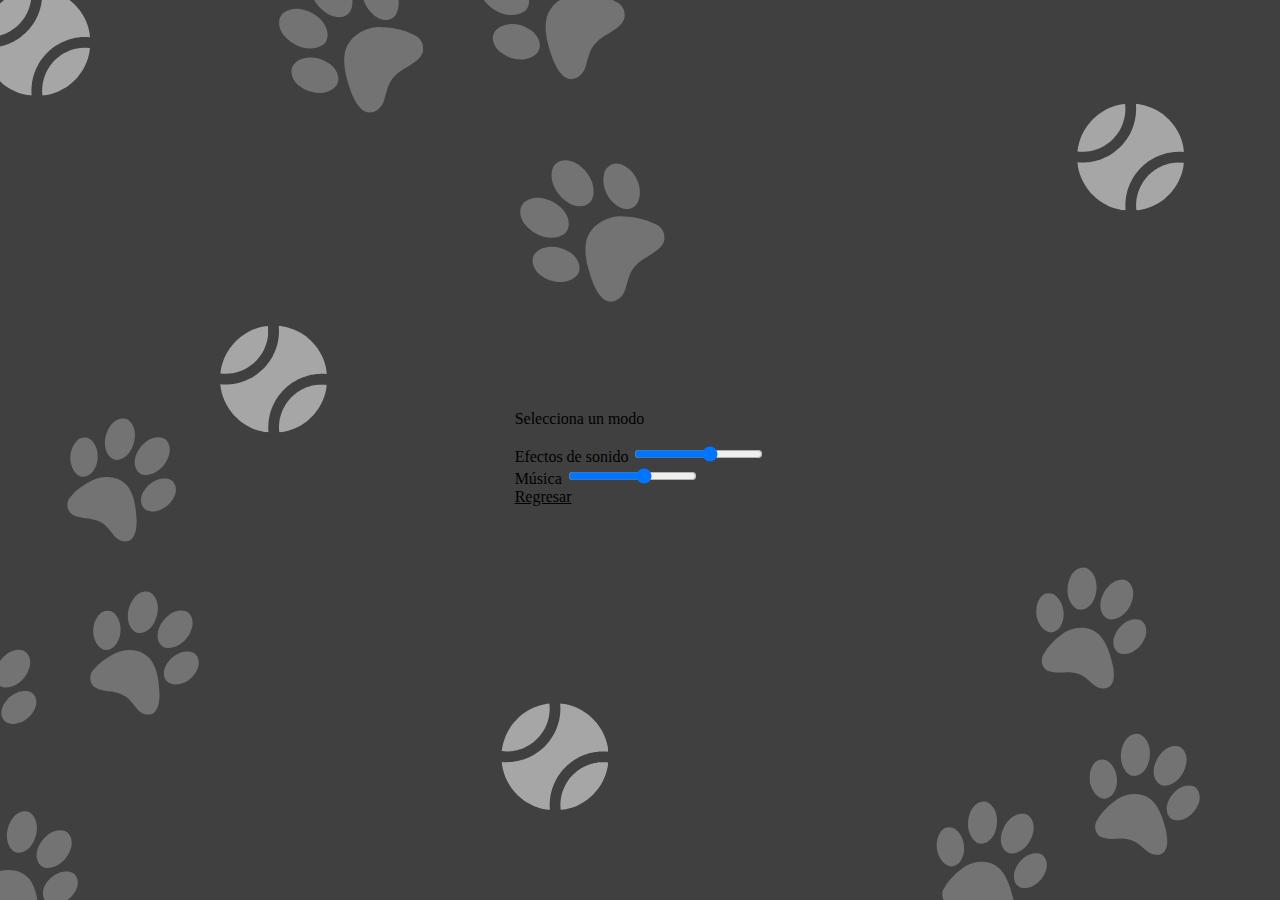
<file: configuraciones.html>
<!DOCTYPE html>
<html lang="en">
<head>
    <meta charset="UTF-8">
    <meta http-equiv="X-UA-Compatible" content="IE=edge">
    <meta name="viewport" content="width=device-width, initial-scale=1.0">
    <title>MazeRunnerBall</title>
    <link href="https://cdn.jsdelivr.net/npm/bootstrap@5.2.3/dist/css/bootstrap.min.css" rel="stylesheet" integrity="sha384-rbsA2VBKQhggwzxH7pPCaAqO46MgnOM80zW1RWuH61DGLwZJEdK2Kadq2F9CUG65" crossorigin="anonymous">
    <link rel="stylesheet" href="./Styles/inicio.css">
</head>
<body>
    <div class="container w-50 position-absolute top-50 start-50 translate-middle ">
        <div class="row ">
      
            <div class="d-grid gap-5 col-6 mx-auto">
                <p class="fs-1 text-light text-center">Selecciona un modo</p>
                <div>
                    <label for="soundsEffect" class="form-label text-light fs-3">Efectos de sonido</label>
                    <input type="range" class="form-range" min="0" max="5" id="soundsEffect">
                </div>
                <div>
                    <label for="music" class="form-label text-light fs-3">Música</label>
                    <input type="range" class="form-range" min="0" max="5" id="music">
                </div>
                <a href="inicio.html" type="button" class="btn btn-danger btn-lg fs-3">Regresar</a>
            </div>
            

            
        </div>
    </div>
    


    <script src="https://cdn.jsdelivr.net/npm/bootstrap@5.2.3/dist/js/bootstrap.bundle.min.js" integrity="sha384-kenU1KFdBIe4zVF0s0G1M5b4hcpxyD9F7jL+jjXkk+Q2h455rYXK/7HAuoJl+0I4" crossorigin="anonymous"></script>
</body>
</html>
</file>
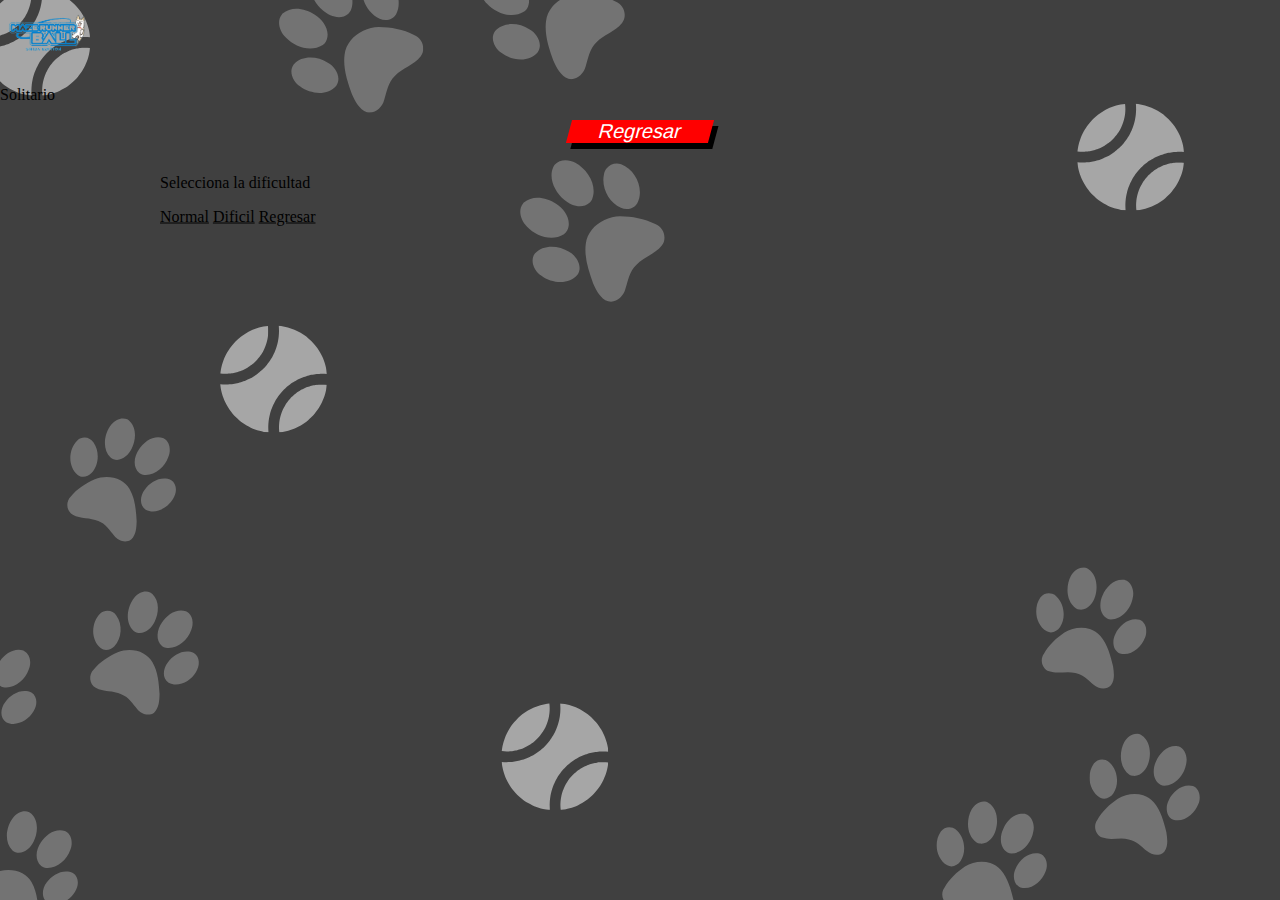
<file: dificultad.html>
<!DOCTYPE html>
<html lang="en">

<head>
    <meta charset="UTF-8">
    <meta http-equiv="X-UA-Compatible" content="IE=edge">
    <meta name="viewport" content="width=device-width, initial-scale=1.0">
    <title>MazeRunnerBall</title>
    <link href="https://cdn.jsdelivr.net/npm/bootstrap@5.2.3/dist/css/bootstrap.min.css" rel="stylesheet"
        integrity="sha384-rbsA2VBKQhggwzxH7pPCaAqO46MgnOM80zW1RWuH61DGLwZJEdK2Kadq2F9CUG65" crossorigin="anonymous">
    <link rel="stylesheet" href="./Styles/juego.css">
</head>

<body>
    <nav class="navbar navbar-expand-lg bg-dark">
        <div class="container-fluid">
            <img src="./Imagenes/Logo4.png" alt="">
            <!-- Vertically centered modal -->
            <p class="fs-1 text-light">Solitario</p>
            <div class="wrapper pe-3">
                <a class="cta" href="./inicio.html" onclick="pausar()">
                    <span class="pe-4">Regresar</span>
                </a>
            </div>
        </div>
    </nav>
    

    <div class="pantalla-juego bg-light content">
        <div class="row bg-dark pausa" id="pause"  >
            <div class="d-grid gap-5 col-6 mx-auto bg-dark">
                <p class="fs-1 text-light text-center"> Selecciona la dificultad</p>
                <a href="escenario.html" type="button" class="btn btn-success btn-lg fs-3" onclick="continuar()">Normal</a>
                <a href="escenario.html" type="button" class="btn btn-warning btn-lg fs-3">Dificil</a>
                <a href="seleccionModo.html" type="button" class="btn btn-danger btn-lg fs-3">Regresar</a>
                <br/>
                <br/>
                <br/>
            </div>
        </div>
    </div>



    <script src="https://cdn.jsdelivr.net/npm/bootstrap@5.2.3/dist/js/bootstrap.bundle.min.js"
        integrity="sha384-kenU1KFdBIe4zVF0s0G1M5b4hcpxyD9F7jL+jjXkk+Q2h455rYXK/7HAuoJl+0I4"
        crossorigin="anonymous"></script>
        <script src="Js/juego.js"></script>
</body>

</html>
</file>
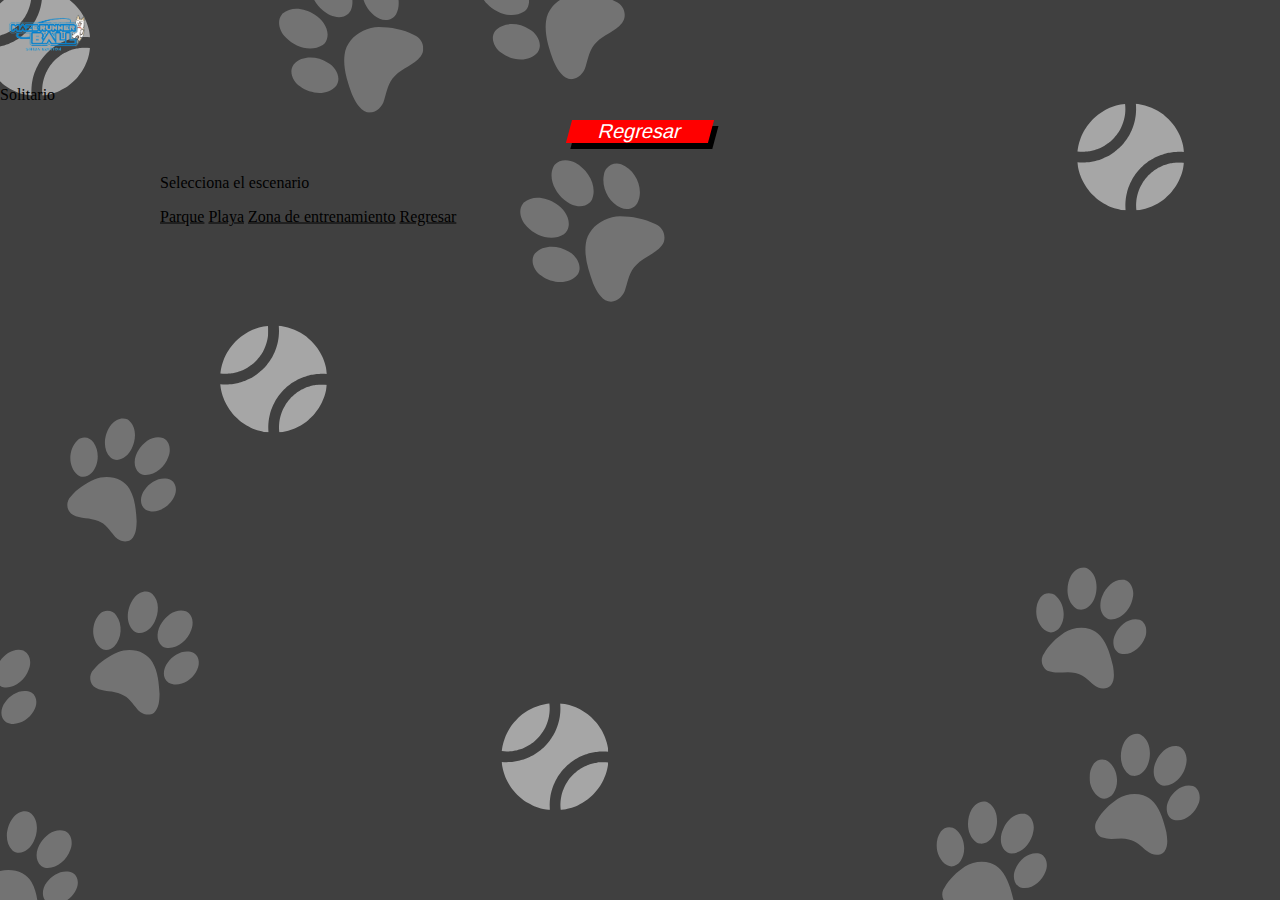
<file: escenario.html>
<!DOCTYPE html>
<html lang="en">

<head>
    <meta charset="UTF-8">
    <meta http-equiv="X-UA-Compatible" content="IE=edge">
    <meta name="viewport" content="width=device-width, initial-scale=1.0">
    <title>MazeRunnerBall</title>
    <link href="https://cdn.jsdelivr.net/npm/bootstrap@5.2.3/dist/css/bootstrap.min.css" rel="stylesheet"
        integrity="sha384-rbsA2VBKQhggwzxH7pPCaAqO46MgnOM80zW1RWuH61DGLwZJEdK2Kadq2F9CUG65" crossorigin="anonymous">
    <link rel="stylesheet" href="./Styles/juego.css">
</head>

<body>
    <nav class="navbar navbar-expand-lg bg-dark">
        <div class="container-fluid">
            <img src="./Imagenes/Logo4.png" alt="">
            <!-- Vertically centered modal -->
            <p class="fs-1 text-light">Solitario</p>
            <div class="wrapper pe-3">
                <a class="cta" href="./inicio.html" onclick="pausar()">
                    <span class="pe-4">Regresar</span>
                </a>
            </div>
        </div>
    </nav>
    

    <div class="pantalla-juego bg-light content">
        <div class="row bg-dark pausa" id="pause"  >
            <div class="d-grid gap-5 col-6 mx-auto bg-dark">
                <p class="fs-1 text-light text-center"> Selecciona el escenario</p>
                <a href="juego.html" type="button" class="btn btn-success btn-lg fs-3" onclick="continuar()">Parque</a>
                <a href="escenario2.html" type="button" class="btn btn-danger btn-lg fs-3">Playa</a>
                <a href="escenario3.html" type="button" class="btn btn-warning btn-lg fs-3">Zona de entrenamiento</a>
                <a href="dificultad.html" type="button" class="btn btn-danger btn-lg fs-3">Regresar</a>
                <br/>
                <br/>
                <br/>
            </div>
        </div>
    </div>



    <script src="https://cdn.jsdelivr.net/npm/bootstrap@5.2.3/dist/js/bootstrap.bundle.min.js"
        integrity="sha384-kenU1KFdBIe4zVF0s0G1M5b4hcpxyD9F7jL+jjXkk+Q2h455rYXK/7HAuoJl+0I4"
        crossorigin="anonymous"></script>
        <script src="Js/juego.js"></script>
</body>

</html>
</file>
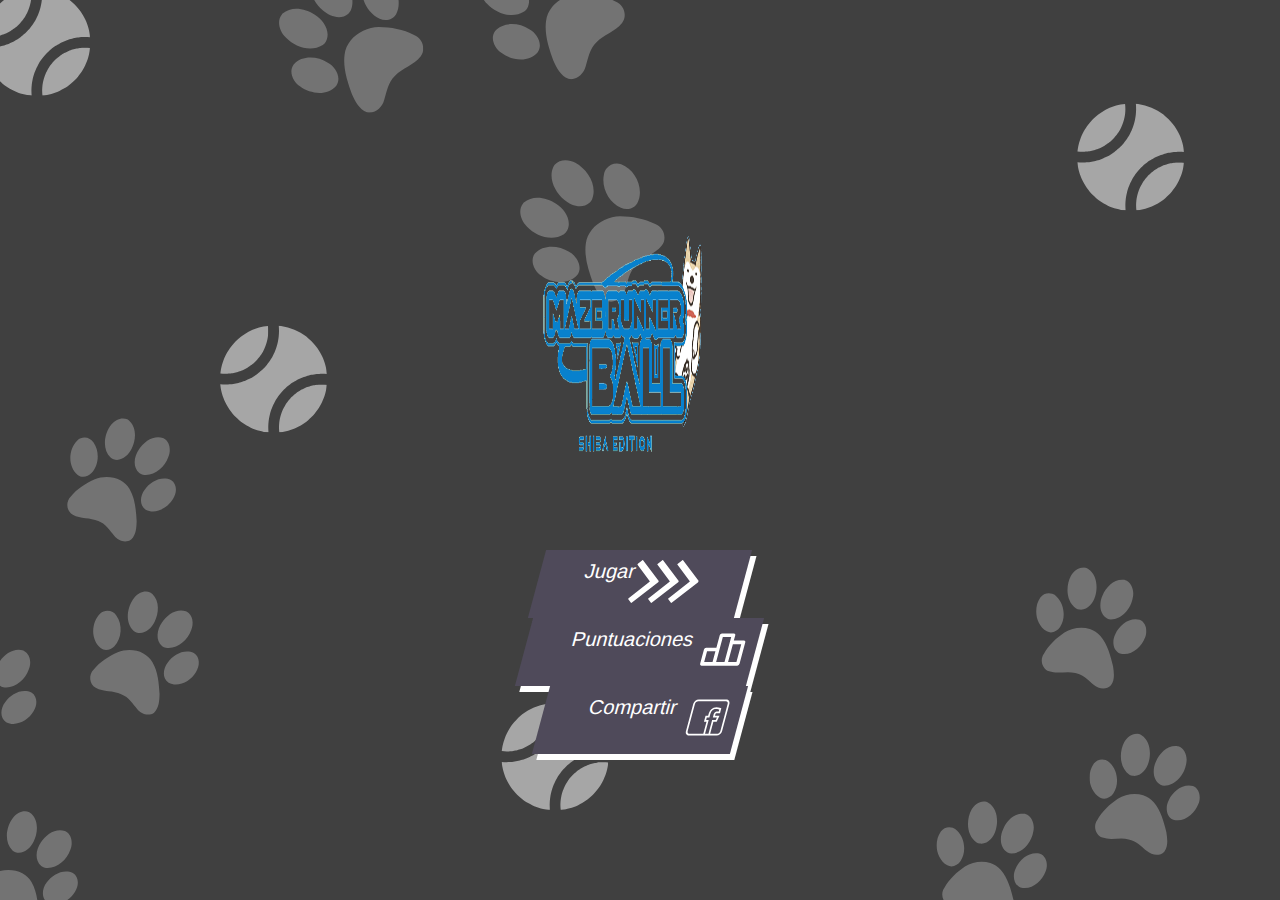
<file: inicio.html>
<!DOCTYPE html>
<html lang="en">

<head>
    <meta charset="UTF-8">
    <meta http-equiv="X-UA-Compatible" content="IE=edge">
    <meta name="viewport" content="width=device-width, initial-scale=1.0">
    <title>MazeRunnerBall</title>
    <link href="https://cdn.jsdelivr.net/npm/bootstrap@5.2.3/dist/css/bootstrap.min.css" rel="stylesheet"
        integrity="sha384-rbsA2VBKQhggwzxH7pPCaAqO46MgnOM80zW1RWuH61DGLwZJEdK2Kadq2F9CUG65" crossorigin="anonymous">
    <link rel="stylesheet" href="./Styles/inicio.css">
</head>

<body>
    
    <div class="container w-50 position-absolute top-50 start-50 translate-middle">
        

        <div class="row ">
            <div class="row justify-content-center m-0 pe-0 ps-5">
                <img src="./Imagenes/Logo4.png" alt="" height="400px" width="210px">
            </div>

            <div class="d-grid gap-5 col-6 mx-auto">
                <div class="wrapper">
                    <a class="cta" href="./seleccionModo.html">
                        <span class="pe-4">Jugar</span>
                        <span>
                            <svg width="66px" height="43px" viewBox="0 0 66 43" version="1.1"
                                xmlns="http://www.w3.org/2000/svg" xmlns:xlink="http://www.w3.org/1999/xlink">
                                <g id="arrow" stroke="none" stroke-width="1" fill="none" fill-rule="evenodd">
                                    <path class="one"
                                        d="M40.1543933,3.89485454 L43.9763149,0.139296592 C44.1708311,-0.0518420739 44.4826329,-0.0518571125 44.6771675,0.139262789 L65.6916134,20.7848311 C66.0855801,21.1718824 66.0911863,21.8050225 65.704135,22.1989893 C65.7000188,22.2031791 65.6958657,22.2073326 65.6916762,22.2114492 L44.677098,42.8607841 C44.4825957,43.0519059 44.1708242,43.0519358 43.9762853,42.8608513 L40.1545186,39.1069479 C39.9575152,38.9134427 39.9546793,38.5968729 40.1481845,38.3998695 C40.1502893,38.3977268 40.1524132,38.395603 40.1545562,38.3934985 L56.9937789,21.8567812 C57.1908028,21.6632968 57.193672,21.3467273 57.0001876,21.1497035 C56.9980647,21.1475418 56.9959223,21.1453995 56.9937605,21.1432767 L40.1545208,4.60825197 C39.9574869,4.41477773 39.9546013,4.09820839 40.1480756,3.90117456 C40.1501626,3.89904911 40.1522686,3.89694235 40.1543933,3.89485454 Z"
                                        fill="#FFFFFF"></path>
                                    <path class="two"
                                        d="M20.1543933,3.89485454 L23.9763149,0.139296592 C24.1708311,-0.0518420739 24.4826329,-0.0518571125 24.6771675,0.139262789 L45.6916134,20.7848311 C46.0855801,21.1718824 46.0911863,21.8050225 45.704135,22.1989893 C45.7000188,22.2031791 45.6958657,22.2073326 45.6916762,22.2114492 L24.677098,42.8607841 C24.4825957,43.0519059 24.1708242,43.0519358 23.9762853,42.8608513 L20.1545186,39.1069479 C19.9575152,38.9134427 19.9546793,38.5968729 20.1481845,38.3998695 C20.1502893,38.3977268 20.1524132,38.395603 20.1545562,38.3934985 L36.9937789,21.8567812 C37.1908028,21.6632968 37.193672,21.3467273 37.0001876,21.1497035 C36.9980647,21.1475418 36.9959223,21.1453995 36.9937605,21.1432767 L20.1545208,4.60825197 C19.9574869,4.41477773 19.9546013,4.09820839 20.1480756,3.90117456 C20.1501626,3.89904911 20.1522686,3.89694235 20.1543933,3.89485454 Z"
                                        fill="#FFFFFF"></path>
                                    <path class="three"
                                        d="M0.154393339,3.89485454 L3.97631488,0.139296592 C4.17083111,-0.0518420739 4.48263286,-0.0518571125 4.67716753,0.139262789 L25.6916134,20.7848311 C26.0855801,21.1718824 26.0911863,21.8050225 25.704135,22.1989893 C25.7000188,22.2031791 25.6958657,22.2073326 25.6916762,22.2114492 L4.67709797,42.8607841 C4.48259567,43.0519059 4.17082418,43.0519358 3.97628526,42.8608513 L0.154518591,39.1069479 C-0.0424848215,38.9134427 -0.0453206733,38.5968729 0.148184538,38.3998695 C0.150289256,38.3977268 0.152413239,38.395603 0.154556228,38.3934985 L16.9937789,21.8567812 C17.1908028,21.6632968 17.193672,21.3467273 17.0001876,21.1497035 C16.9980647,21.1475418 16.9959223,21.1453995 16.9937605,21.1432767 L0.15452076,4.60825197 C-0.0425130651,4.41477773 -0.0453986756,4.09820839 0.148075568,3.90117456 C0.150162624,3.89904911 0.152268631,3.89694235 0.154393339,3.89485454 Z"
                                        fill="#FFFFFF"></path>
                                </g>
                            </svg>
                        </span>
                    </a>
                </div>
                <div class="wrapper">
                    <a class="cta" href="./puntuaciones.html">
                        <span class="pe-4">Puntuaciones</span>
                        <span style="width: 20px;">
                            <img src="./Imagenes/leaderboard.svg" width="66px" height="43px" alt="" srcset="">
                        </span>
                    </a>
                </div>

                <div class="wrapper">
                    <a class="cta" href="https://www.facebook.com/share.php?caption=Ven a jugar conmigo!&u=https://www.youtube.com">
                        <span class="pe-4">Compartir</span>
                        <span style="width: 20px;">
                            <img src="./Imagenes/facebook.svg" width="66px" height="43px" alt="" srcset="">
                        </span>
                    </a>
                </div>
            </div>


        </div>
    </div>



    <script src="https://cdn.jsdelivr.net/npm/bootstrap@5.2.3/dist/js/bootstrap.bundle.min.js"
        integrity="sha384-kenU1KFdBIe4zVF0s0G1M5b4hcpxyD9F7jL+jjXkk+Q2h455rYXK/7HAuoJl+0I4"
        crossorigin="anonymous"></script>
</body>

</html>
</file>
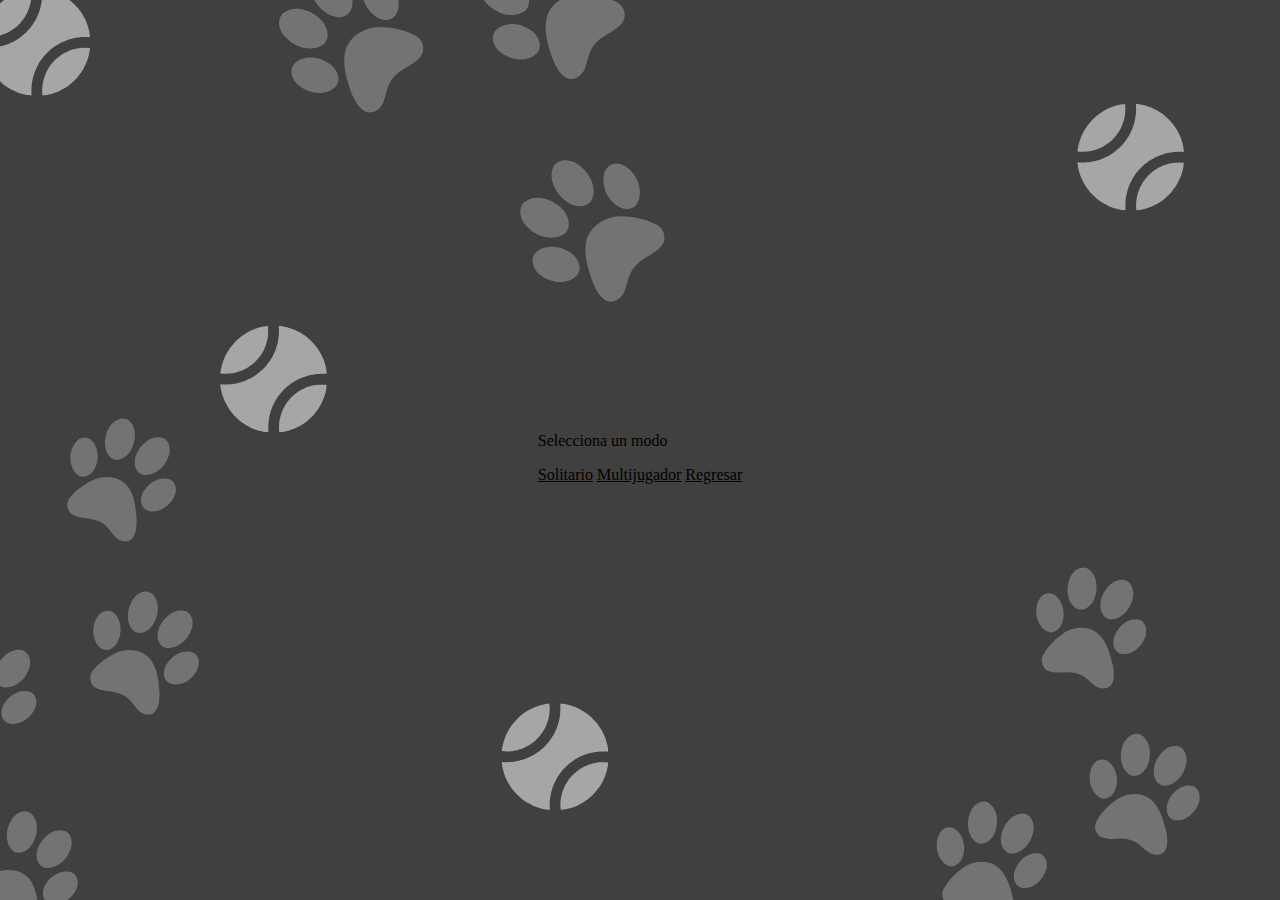
<file: seleccionModo.html>
<!DOCTYPE html>
<html lang="en">
<head>
    <meta charset="UTF-8">
    <meta http-equiv="X-UA-Compatible" content="IE=edge">
    <meta name="viewport" content="width=device-width, initial-scale=1.0">
    <title>MazeRunnerBall</title>
    <link href="https://cdn.jsdelivr.net/npm/bootstrap@5.2.3/dist/css/bootstrap.min.css" rel="stylesheet" integrity="sha384-rbsA2VBKQhggwzxH7pPCaAqO46MgnOM80zW1RWuH61DGLwZJEdK2Kadq2F9CUG65" crossorigin="anonymous">
    <link rel="stylesheet" href="./Styles/inicio.css">
</head>
<body>
    <div class="container w-50 position-absolute top-50 start-50 translate-middle ">
        <div class="row ">
      
            <div class="d-grid gap-5 col-6 mx-auto">
                <p class="fs-1 text-light text-center"> Selecciona un modo</p>
                <a href="juego.html" type="button" class="btn btn-primary btn-lg fs-3">Solitario</a>
                <a href="rooms.html" type="button" class="btn btn-primary btn-lg fs-3">Multijugador</a>
                <a href="inicio.html" type="button" class="btn btn-danger btn-lg fs-3">Regresar</a>
            </div>
            

            
        </div>
    </div>
    


    <script src="https://cdn.jsdelivr.net/npm/bootstrap@5.2.3/dist/js/bootstrap.bundle.min.js" integrity="sha384-kenU1KFdBIe4zVF0s0G1M5b4hcpxyD9F7jL+jjXkk+Q2h455rYXK/7HAuoJl+0I4" crossorigin="anonymous"></script>
</body>
</html>
</file>
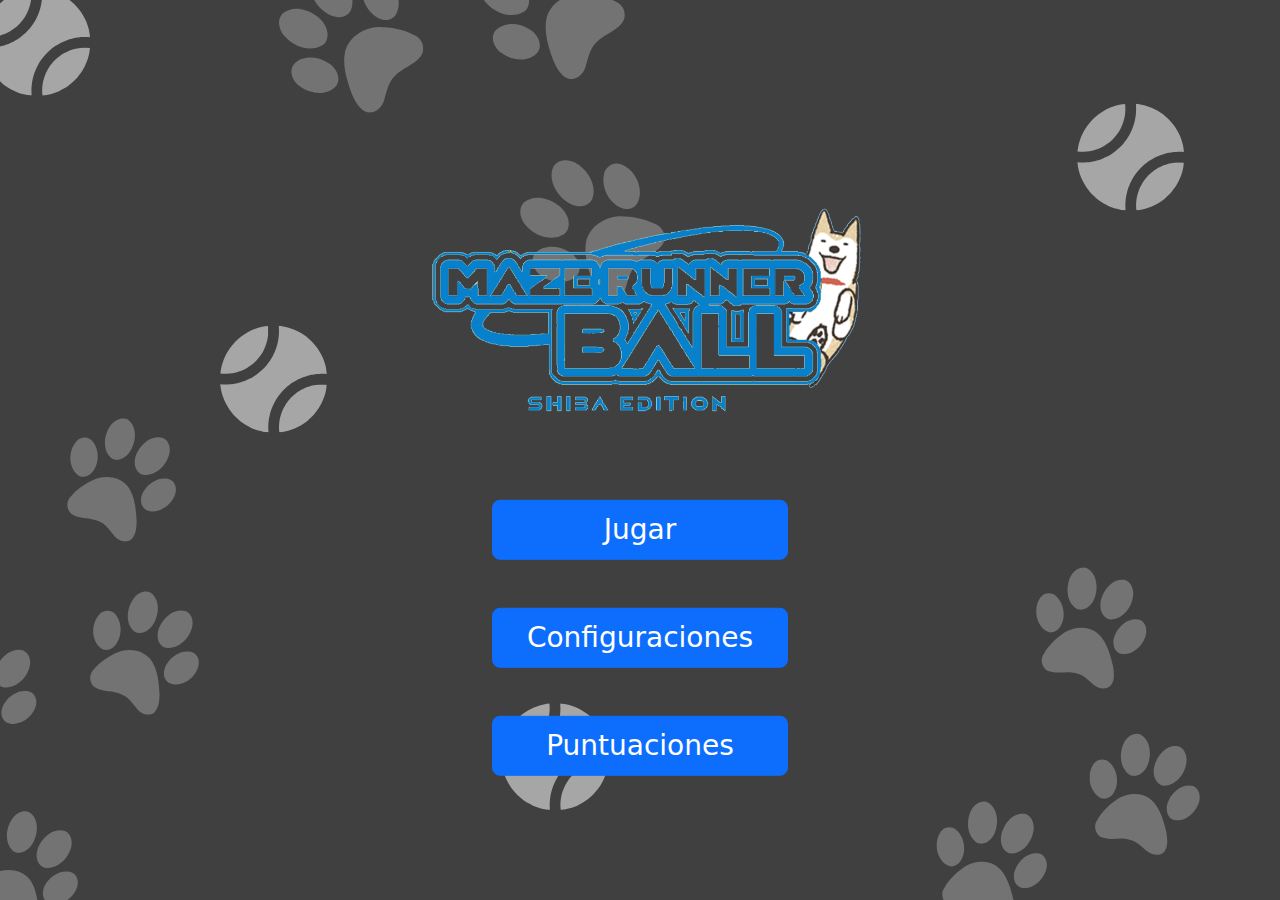
<file: Imagenes/MazeRunnerBall.html>
<!DOCTYPE html>
<!-- saved from url=(0033)http://127.0.0.1:5500/inicio.html -->
<html lang="en"><head><meta http-equiv="Content-Type" content="text/html; charset=UTF-8">
    
    <meta http-equiv="X-UA-Compatible" content="IE=edge">
    <meta name="viewport" content="width=device-width, initial-scale=1.0">
    <title>MazeRunnerBall</title>
    <link href="./MazeRunnerBall_files/bootstrap.min.css" rel="stylesheet" integrity="sha384-rbsA2VBKQhggwzxH7pPCaAqO46MgnOM80zW1RWuH61DGLwZJEdK2Kadq2F9CUG65" crossorigin="anonymous">
    <link rel="stylesheet" href="./MazeRunnerBall_files/inicio.css">
</head>
<body>
    <div class="container w-50 position-absolute top-50 start-50 translate-middle">
        <div class="row ">
            <div class="row justify-content-center m-0 pe-0 ps-5">
                <img src="./MazeRunnerBall_files/Logo4.png" alt="">
            </div>
            
            <div class="d-grid gap-5 col-6 mx-auto">
                <button type="button" class="btn btn-primary btn-lg fs-3">Jugar</button>
                <button type="button" class="btn btn-primary btn-lg fs-3">Configuraciones</button>
                <button type="button" class="btn btn-primary btn-lg fs-3">Puntuaciones</button>
            </div>

            
        </div>
    </div>
    


    <script src="./MazeRunnerBall_files/bootstrap.bundle.min.js.descarga" integrity="sha384-kenU1KFdBIe4zVF0s0G1M5b4hcpxyD9F7jL+jjXkk+Q2h455rYXK/7HAuoJl+0I4" crossorigin="anonymous"></script>
<!-- Code injected by live-server -->
<script>
	// <![CDATA[  <-- For SVG support
	if ('WebSocket' in window) {
		(function () {
			function refreshCSS() {
				var sheets = [].slice.call(document.getElementsByTagName("link"));
				var head = document.getElementsByTagName("head")[0];
				for (var i = 0; i < sheets.length; ++i) {
					var elem = sheets[i];
					var parent = elem.parentElement || head;
					parent.removeChild(elem);
					var rel = elem.rel;
					if (elem.href && typeof rel != "string" || rel.length == 0 || rel.toLowerCase() == "stylesheet") {
						var url = elem.href.replace(/(&|\?)_cacheOverride=\d+/, '');
						elem.href = url + (url.indexOf('?') >= 0 ? '&' : '?') + '_cacheOverride=' + (new Date().valueOf());
					}
					parent.appendChild(elem);
				}
			}
			var protocol = window.location.protocol === 'http:' ? 'ws://' : 'wss://';
			var address = protocol + window.location.host + window.location.pathname + '/ws';
			var socket = new WebSocket(address);
			socket.onmessage = function (msg) {
				if (msg.data == 'reload') window.location.reload();
				else if (msg.data == 'refreshcss') refreshCSS();
			};
			if (sessionStorage && !sessionStorage.getItem('IsThisFirstTime_Log_From_LiveServer')) {
				console.log('Live reload enabled.');
				sessionStorage.setItem('IsThisFirstTime_Log_From_LiveServer', true);
			}
		})();
	}
	else {
		console.error('Upgrade your browser. This Browser is NOT supported WebSocket for Live-Reloading.');
	}
	// ]]>
</script>

</body></html>
</file>
<file: Styles/inicio.css>
body {
    height: 100vh;
    margin: 0;
    padding: 0;
    background-image: url("../Imagenes/Prueba2.svg");
    /* background-position: center center; */
    background-repeat: no-repeat;
    background-attachment: fixed;
    background-size: cover;
    justify-content: center;
    align-items: center;
}



nav img {
    width: 100px;
}


.content {
    position: absolute;
    left: 50%;
    top: 55%;
    -webkit-transform: translate(-50%, -50%);
    transform: translate(-50%, -50%);
    height: 75%;
    width: 50%;
    background-image: url("../Imagenes/laberinto3d.webp");
    background-size: cover;
}


@import url('https://fonts.googleapis.com/css?family=Poppins:900i');

* {
    box-sizing: border-box;
}

body {
    height: 100vh;
    display: flex;
    justify-content: center;
    align-items: center;
}

.wrapper {
    display: flex;
    justify-content: center;
}

.cta {
    display: flex;
    padding: 10px 45px;
    text-decoration: none;
    font-family: 'Poppins', sans-serif;
    font-size: 40px;
    color: white;
    background: #4f4a5a;
    transition: 1s;
    box-shadow: 6px 6px 0 black;
    transform: skewX(-15deg);
}




a {
    color: inherit;
}

a:hover {
    color: #158cd7;
    text-decoration: none;
    cursor: pointer;
}


.cta:focus {
    outline: none;
}

.cta:hover {
    transition: 0.5s;
    box-shadow: 10px 10px 0 #158cd7;
}

.cta span:nth-child(2) {
    transition: 0.5s;
    margin-right: 0px;
}

.cta:hover span:nth-child(2) {
    transition: 0.5s;
    margin-right: 45px;
}


/* Boton Configuracion */

@media only screen and (max-width: 1560px) {
    b.wrapper {
        display: flex;
        justify-content: center;
        flex-wrap: wrap;
    }

    .cta {
        display: flex;
        padding: 10px 45px;
        text-decoration: none;
        font-family: 'Poppins', sans-serif;
        font-size: 20px;
        color: white;
        background: #4f4a5a;
        transition: 1s;
        box-shadow: 6px 6px 0 rgb(255, 255, 255);
        transform: skewX(-15deg);
    }




    a {
        color: inherit;
    }

    a:hover {
        color: #158cd7;
        text-decoration: none;
        cursor: pointer;
    }


    .cta:focus {
        outline: none;
    }

    .cta:hover {
        transition: 0.5s;
        box-shadow: 10px 10px 0 #158cd7;
    }

    .cta span:nth-child(2) {
        transition: 0.5s;
        margin-right: 0px;
    }

    .cta:hover span:nth-child(2) {
        transition: 0.5s;
        margin-right: 45px;
    }
}
</file>
<file: Styles/juego.css>
body {
    height: 100vh;
    margin: 0;
    padding: 0;
    background-image: url("../Imagenes/Prueba2.svg");
    /* background-position: center center; */
    background-repeat: no-repeat;
    background-attachment: fixed;
    background-size: cover;
    justify-content: center;
    align-items: center;
    overflow-x: hidden;
    z-index: 1001;
}



nav img {
    width: 100px;
    z-index: 1001;
}

.on-top {
    z-index: 1001;
}


.content {
    position: absolute;
    left: 50%;
    top: 55%;
    -webkit-transform: translate(-50%, -50%);
    transform: translate(-50%, -50%);
    height: 75%;
    width: 75%;
    background-size: cover;
}

.pausa {
    height: 100%;
    width: 105%;
    position: absolute;
    z-index: 1000;
}

.configuracion {
    height: 100%;
    width: 105%;
    position: absolute;
    z-index: 1000;

}



.wrapper {
    display: flex;
    justify-content: center;
}

.cta {
    display: flex;
    padding: 0px 30px;
    text-decoration: none;
    font-family: 'Poppins', sans-serif;
    font-size: 20px;
    color: white;
    background: #ff0000;
    transition: 1s;
    box-shadow: 6px 6px 0 black;
    transform: skewX(-15deg);
}

#navigationBar {
    z-index: 1002;
}


a {
    color: inherit;
}

a:hover {
    color: #ffffff;
    text-decoration: none;
    cursor: pointer;
}


.cta:focus {
    outline: none;
}

.cta:hover {
    transition: 0.5s;
    box-shadow: 10px 10px 0 #00ff73;
}

.cta span:nth-child(2) {
    transition: 0.5s;
    margin-right: 0px;
}

.cta:hover span:nth-child(2) {
    transition: 0.5s;
    margin-right: 45px;
}

#black-div {
    position: fixed;
    top: 0;
    left: 0;
    width: 100%;
    height: 100%;
    background-color: black;
    opacity: 0;
    pointer-events: none;
    /* Ensure that the div doesn't block mouse events */
    z-index: 1000;
    /* Set the z-index to a high value to ensure it's on top */
    transition: opacity 1s ease-in-out;
    /* Define the transition for the opacity change */
}


/* La vida */

#my-image {
    position: absolute;
    top: 0;
    left: 0;
    width: 300px;
    height: 80px;
}


/* Textos */

.perdiste-txt {
    position: absolute;
    top: 40%;
    left: 28%;
    font-size: 54px;
    color: black;
    -webkit-text-fill-color: red;
    /* Will override color (regardless of order) */
    -webkit-text-stroke-width: 1px;
    -webkit-text-stroke-color: black;
    font-family: 'Darumadrop One', cursive;
    visibility: collapse;
}

.ganaste-txt {
    position: absolute;
    top: 35%;
    left: 33%;
    font-size: 54px;
    color: black;
    -webkit-text-fill-color: goldenrod;
    /* Will override color (regardless of order) */
    -webkit-text-stroke-width: 1px;
    -webkit-text-stroke-color: black;
    font-family: 'Darumadrop One', cursive;
    visibility: collapse;
}

.mensajes-pantalla {
    position: absolute;
    left: 45%;
    top: 55%;
}


.esperando-txt {
    position: absolute;
    top: 35%;
    left: 13%;
    font-size: 54px;
    color: black;
    -webkit-text-fill-color: white;
    /* Will override color (regardless of order) */
    -webkit-text-stroke-width: 1px;
    -webkit-text-stroke-color: black;
    font-family: 'Darumadrop One', cursive;
}


/* Boton de compartir en facebook */


/* CSS */
.button-33 {
    position: absolute;
    top: 65%;
    left: 38%;
    background-color: #c2fbd7;
    border-radius: 100px;
    box-shadow: rgba(44, 187, 99, .2) 0 -25px 18px -14px inset, rgba(44, 187, 99, .15) 0 1px 2px, rgba(44, 187, 99, .15) 0 2px 4px, rgba(44, 187, 99, .15) 0 4px 8px, rgba(44, 187, 99, .15) 0 8px 16px, rgba(44, 187, 99, .15) 0 16px 32px;
    color: green;
    cursor: pointer;
    display: inline-block;
    font-family: CerebriSans-Regular, -apple-system, system-ui, Roboto, sans-serif;
    padding: 7px 20px;
    text-align: center;
    text-decoration: none;
    transition: all 250ms;
    border: 0;
    font-size: 16px;
    user-select: none;
    -webkit-user-select: none;
    touch-action: manipulation;
}

.button-33:hover {
    box-shadow: rgba(44, 187, 99, .35) 0 -25px 18px -14px inset, rgba(44, 187, 99, .25) 0 1px 2px, rgba(44, 187, 99, .25) 0 2px 4px, rgba(44, 187, 99, .25) 0 4px 8px, rgba(44, 187, 99, .25) 0 8px 16px, rgba(44, 187, 99, .25) 0 16px 32px;
    transform: scale(1.05) rotate(-1deg);
}

.button-34 {
    position: absolute;
    top: 75%;
    left: 43%;
    background-color: #c2fbd7;
    border-radius: 100px;
    box-shadow: rgba(44, 187, 99, .2) 0 -25px 18px -14px inset, rgba(44, 187, 99, .15) 0 1px 2px, rgba(44, 187, 99, .15) 0 2px 4px, rgba(44, 187, 99, .15) 0 4px 8px, rgba(44, 187, 99, .15) 0 8px 16px, rgba(44, 187, 99, .15) 0 16px 32px;
    color: green;
    cursor: pointer;
    display: inline-block;
    font-family: CerebriSans-Regular, -apple-system, system-ui, Roboto, sans-serif;
    padding: 7px 20px;
    text-align: center;
    text-decoration: none;
    transition: all 250ms;
    border: 0;
    font-size: 16px;
    user-select: none;
    -webkit-user-select: none;
    touch-action: manipulation;
}

.button-34:hover {
    box-shadow: rgba(44, 187, 99, .35) 0 -25px 18px -14px inset, rgba(44, 187, 99, .25) 0 1px 2px, rgba(44, 187, 99, .25) 0 2px 4px, rgba(44, 187, 99, .25) 0 4px 8px, rgba(44, 187, 99, .25) 0 8px 16px, rgba(44, 187, 99, .25) 0 16px 32px;
    transform: scale(1.05) rotate(-1deg);
}

.button-35 {
    background-color: #c2fbd7;
    border-radius: 100px;
    box-shadow: rgba(44, 187, 99, .2) 0 -25px 18px -14px inset, rgba(44, 187, 99, .15) 0 1px 2px, rgba(44, 187, 99, .15) 0 2px 4px, rgba(44, 187, 99, .15) 0 4px 8px, rgba(44, 187, 99, .15) 0 8px 16px, rgba(44, 187, 99, .15) 0 16px 32px;
    color: green;
    cursor: pointer;
    display: inline-block;
    font-family: CerebriSans-Regular, -apple-system, system-ui, Roboto, sans-serif;
    padding: 7px 20px;
    text-align: center;
    text-decoration: none;
    transition: all 250ms;
    border: 0;
    font-size: 16px;
    user-select: none;
    -webkit-user-select: none;
    touch-action: manipulation;
}

.button-35:hover {
    box-shadow: rgba(44, 187, 99, .35) 0 -25px 18px -14px inset, rgba(44, 187, 99, .25) 0 1px 2px, rgba(44, 187, 99, .25) 0 2px 4px, rgba(44, 187, 99, .25) 0 4px 8px, rgba(44, 187, 99, .25) 0 8px 16px, rgba(44, 187, 99, .25) 0 16px 32px;
    transform: scale(1.05) rotate(-1deg);
}
</file>
<file: Imagenes/MazeRunnerBall_files/inicio.css>
body{
    height: 100vh;
    margin: 0;
    padding: 0;
   background-image: url("/Imagenes/Prueba2.svg");
   /* background-position: center center; */
   background-repeat: no-repeat;
   background-attachment: fixed;
   background-size: cover;
   justify-content: center;
   align-items: center;
}

.row img{
    width: 800px;
}
</file>
